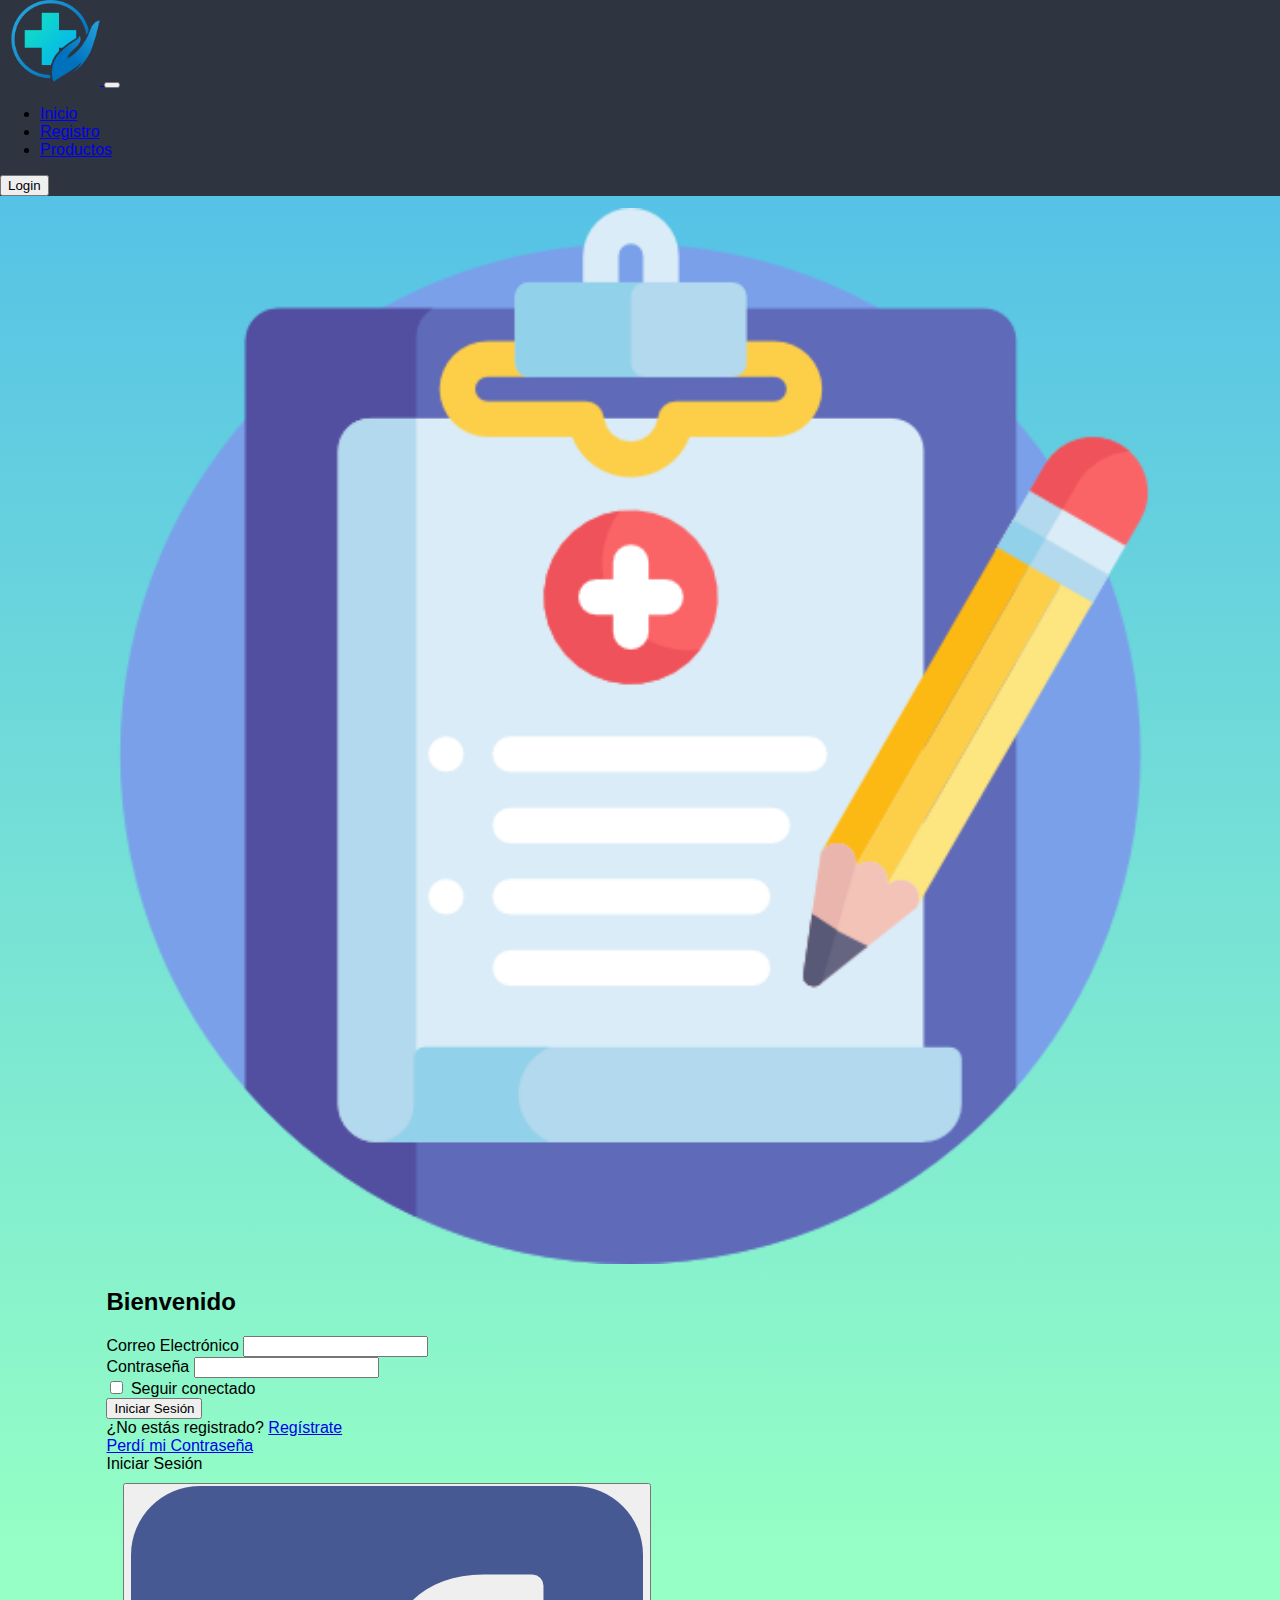
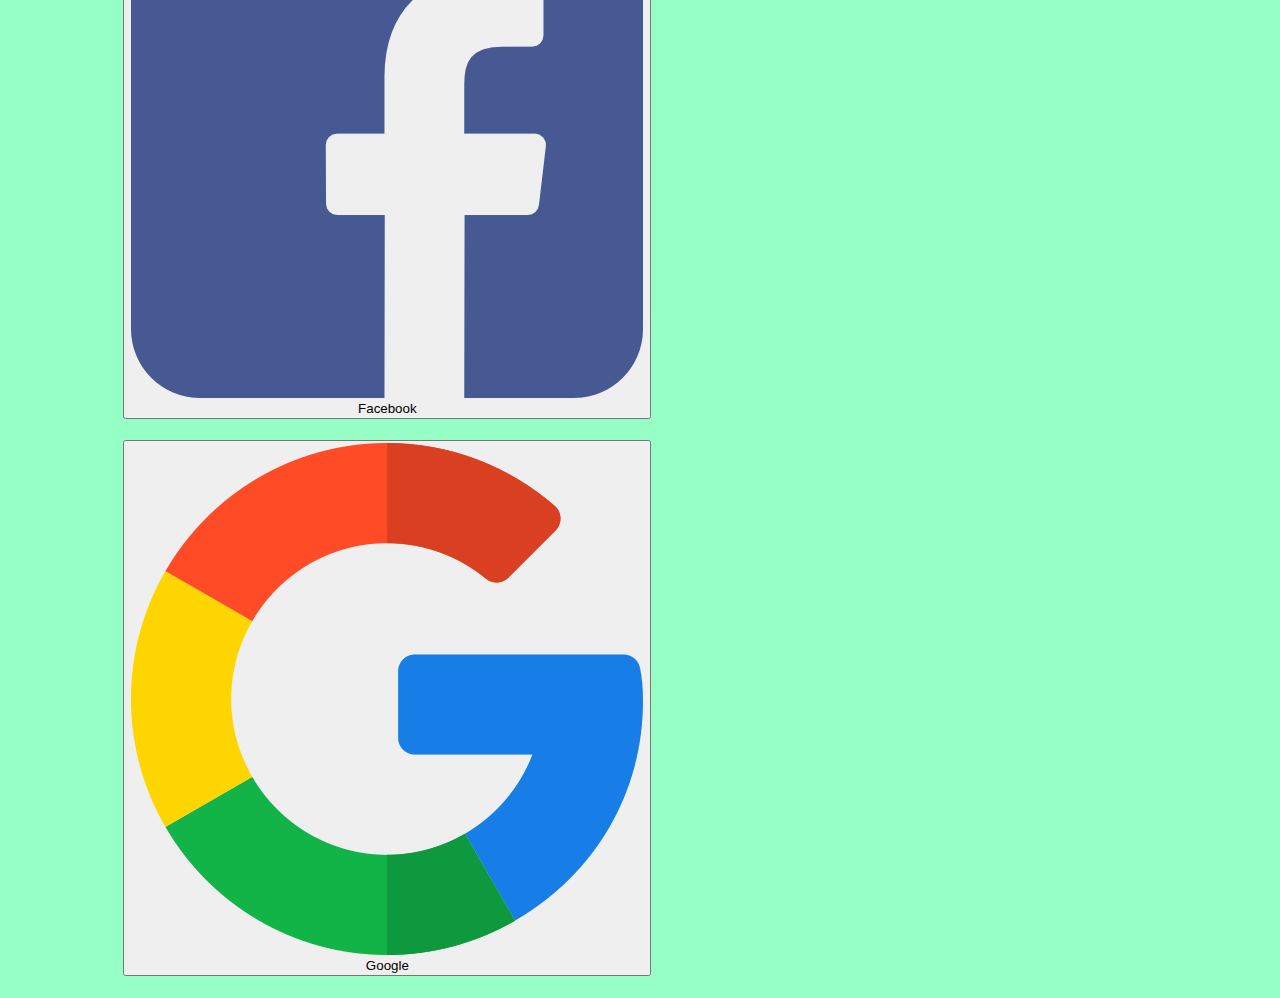
<file: login.html>
<!DOCTYPE html>
<html lang="en">
<head>
    <meta charset="UTF-8">
    <meta http-equiv="X-UA-Compatible" content="IE=edge">
    <meta name="viewport" content="width=device-width, initial-scale=1.0">
    
    <!-- Link CSS -->
    <link rel="stylesheet" href="css/style.css">
    <!-- Link Bootstrap -->
    <link href="https://cdn.jsdelivr.net/npm/bootstrap@5.1.1/dist/css/bootstrap.min.css" rel="stylesheet" integrity="sha384-F3w7mX95PdgyTmZZMECAngseQB83DfGTowi0iMjiWaeVhAn4FJkqJByhZMI3AhiU" crossorigin="anonymous">
    <!-- Link Fuentes -->
    <link rel="preconnect" href="https://fonts.googleapis.com">
    <link rel="preconnect" href="https://fonts.gstatic.com" crossorigin>
    <link href="https://fonts.googleapis.com/css2?family=Poppins:ital,wght@0,400;0,600;0,700;1,300;1,400&display=swap" rel="stylesheet">

    <title>Inicio de Sesion</title>
</head>

<body>

            <!-- Menu -->
            <nav class="navbar navbar-expand-lg py-2 sticky-top navbar-dark navbar-color">
                <div class="container">
                  <a class="navbar-brand" href="#">
                    <img class="logo" src="img/logo.png" alt="">
                  </a>
                  <button class="navbar-toggler" type="button" data-bs-toggle="collapse" data-bs-target="#navbarNav" aria-controls="navbarNav" aria-expanded="false" aria-label="Toggle navigation">
                    <span class="navbar-toggler-icon"></span>
                  </button>
                  <div class="collapse navbar-collapse" id="navbarNav">
                    <ul class="navbar-nav ms-auto">
                      <li class="nav-item">
                        <a class="nav-link active" aria-current="page" href="index.html">Inicio</a>
                      </li>
                      <li class="nav-item">
                        <a class="nav-link" href="usuarios.html">Registro</a>
                      </li>
                      <li class="nav-item">
                        <a class="nav-link" href="productos.html">Productos</a>
                      </li>
                    </ul>
                    <a href="login.html"><input type="button" value="Login"></a>
                  </div>
                </div>
              </nav>
            <!-- FIN DEL MENU -->

    <div class="container w-75 bg-principal mt-5 rounded mb-5 shadow color" >
        <div class="row align-items-stretch"> <!--Contenedor principal con una sola fila pero dos columnas-->
            <div class="col bg  d-none d-lg-block col-md-5 col-lg-5 col-xl-6 rounded"> <!--La primera columna sera simplemente una imagen-->
            </div>
            <div class="col p-5 rounded-end"> <!--La segunda columna seran los formularios y el logo-->
                <div class="text-end text-center">
                    <img src="img/logofarmacia.png" width="100" alt=""> <!--Logo-->
                </div>
                <h2 class="fw-bold text-center py-5">Bienvenido</h2>
                <!--Formularios-->
                <form action="#">
                    <div class="mb-4"> <!--Correo-->
                        <label for="correo" class="form-label">Correo Electrónico</label>
                        <input type="correo" class="form-control" name="correo">
                    </div>
                    <div class="mb-4"> <!--Contraseña-->
                        <label for="contrasena" class="form-label">Contraseña</label>
                        <input type="contrasena" class="form-control" name="contrasena">
                    </div>
                    <div class="mb-4 form-check"> <!--Mantenerse conectado-->
                        <input type="checkbox" name="conectado" class="form-check-input">
                        <label for="conectado" class="form-check-label">Seguir conectado</label>
                    </div>
                    <div class="d-grid"> <!--Buton para iniciar-->
                        <button type="submit" class="btn btn-primary">Iniciar Sesión</button>
                    </div>
                    <div class="my-3">
                        <span>¿No estás registrado? <a href="#">Regístrate</a></span> <br>
                        <span><a href="#">Perdí mi Contraseña</a></span>
                    </div>
                </form>
                <!--Redes Sociales-->
                <div class="container w-100 my-5">
                    <div class="row text-center">
                        <div class="col-12">Iniciar Sesión</div>
                    </div>
                    <div class="row">
                        <div class="col"> <!--Boton Facebook-->
                            <button class="btn btn-outline-primary w-100 my-1" >
                                <div class="row align-items-center">
                                    <div class="col-2 d-none d-md-block">
                                        <img src="img/facebook.png" width="32" alt="">
                                    </div>
                                    <div class="col-12 col-md-10 text-center">Facebook</div>
                                </div>
                            </button>
                        </div>

                        <div class="col"> <!--Boton Google-->
                            <button class="btn btn-outline-danger w-100 my-1" >
                                <div class="row align-items-center">
                                    <div class="col-2 d-none d-md-block">
                                        <img src="img/google.png" width="32" alt="">
                                    </div>
                                    <div class="col-12 col-md-10 text-center">Google</div>
                                </div>
                            </button>
                        </div>
                    </div>
                </div>
            </div>
        </div>
    </div>


    <!-- Js bootstrap -->
    <script src="https://cdn.jsdelivr.net/npm/bootstrap@5.1.1/dist/js/bootstrap.bundle.min.js" integrity="sha384-/bQdsTh/da6pkI1MST/rWKFNjaCP5gBSY4sEBT38Q/9RBh9AH40zEOg7Hlq2THRZ" crossorigin="anonymous"></script>
    
</body>
</html>
</file>
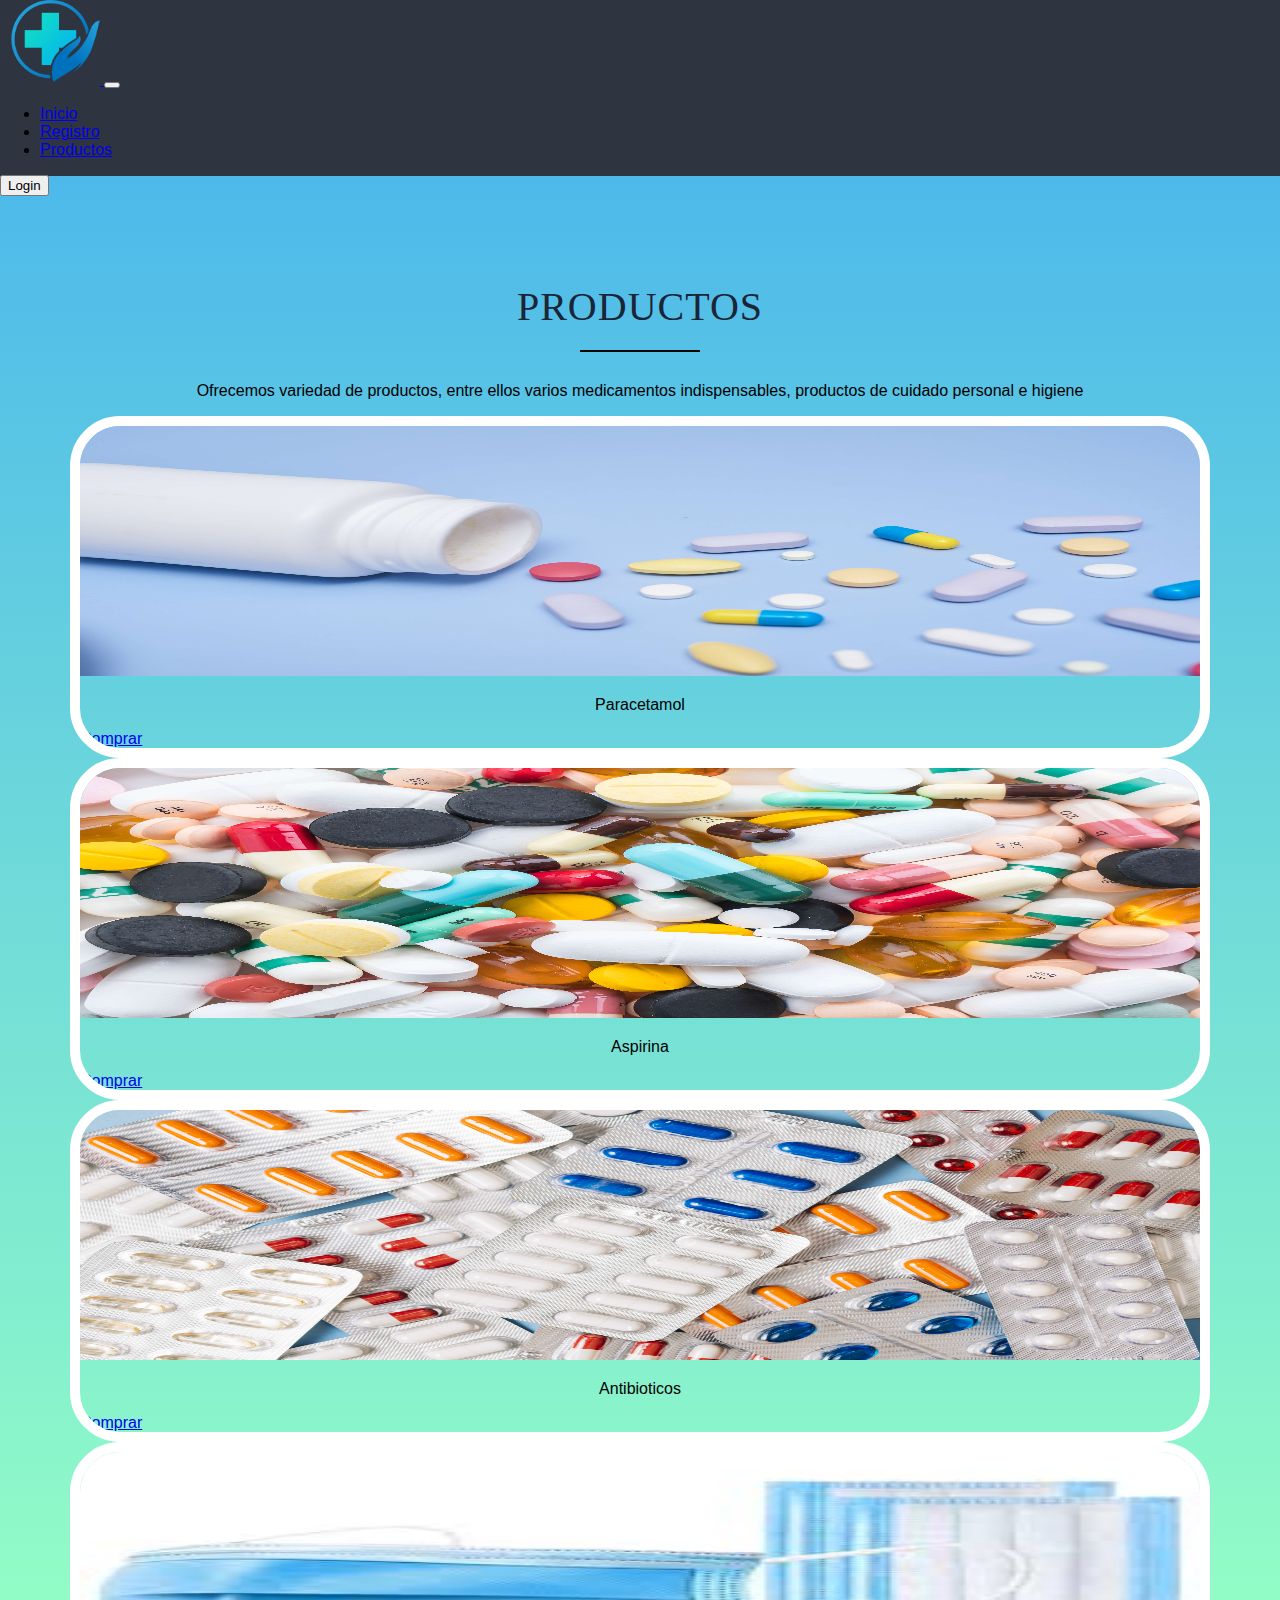
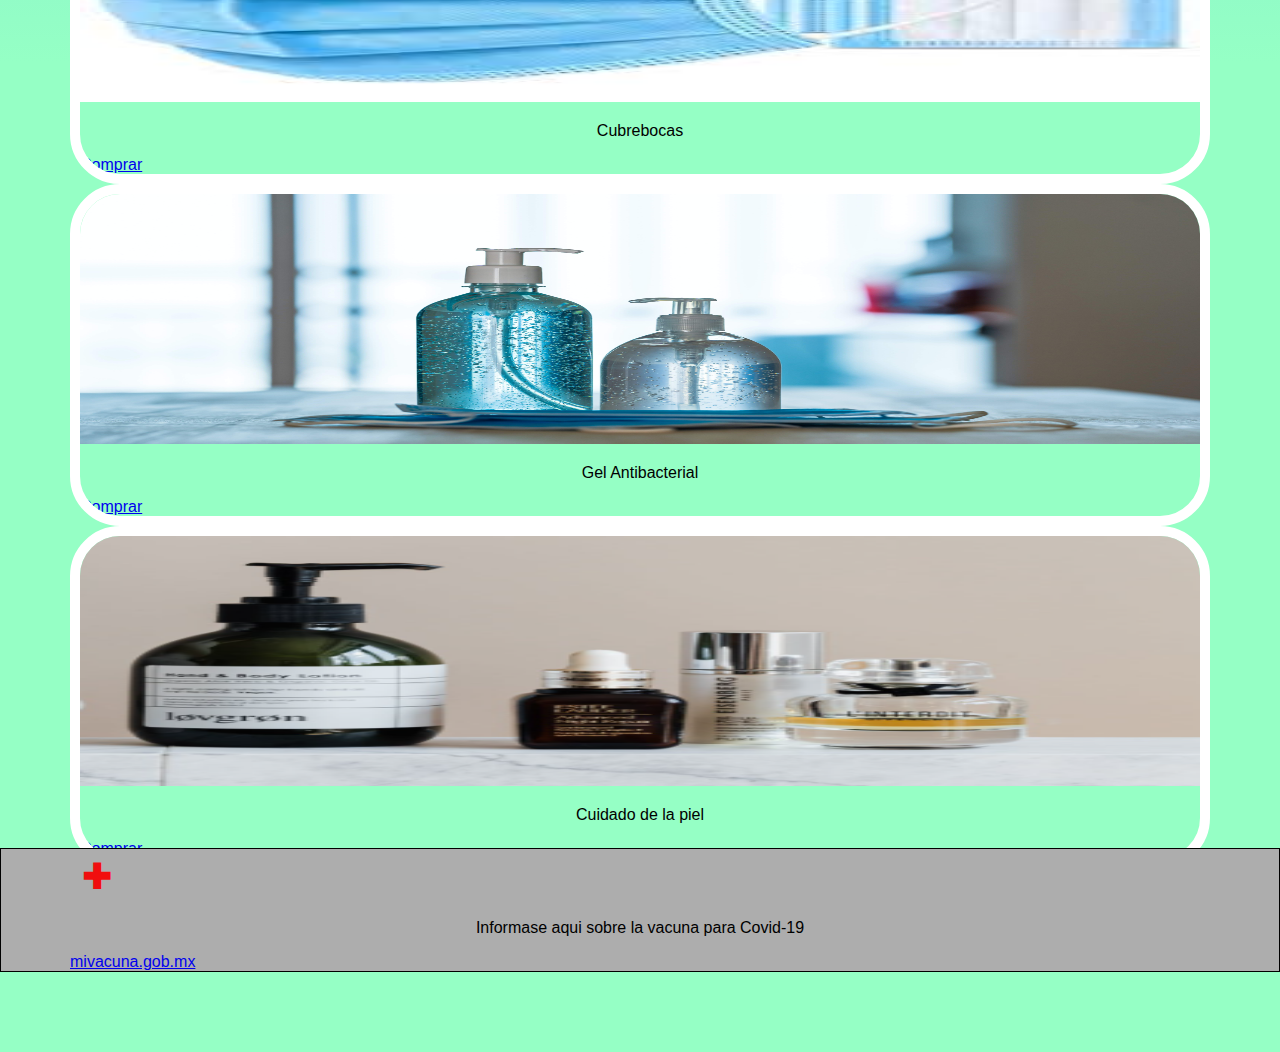
<file: productos.html>
<!DOCTYPE html>
<html lang="en">
<head>
    <meta charset="UTF-8">
    <meta http-equiv="X-UA-Compatible" content="IE=edge">
    <meta name="viewport" content="width=device-width, initial-scale=1.0">
    <title>Farmacia</title>
    <!-- Link CSS -->
    <link rel="stylesheet" href="css/style.css">
    <!-- Link Bootstrap -->
    <link href="https://cdn.jsdelivr.net/npm/bootstrap@5.1.1/dist/css/bootstrap.min.css" rel="stylesheet" integrity="sha384-F3w7mX95PdgyTmZZMECAngseQB83DfGTowi0iMjiWaeVhAn4FJkqJByhZMI3AhiU" crossorigin="anonymous">
    <!-- Link Fuentes -->
    <link rel="preconnect" href="https://fonts.googleapis.com">
    <link rel="preconnect" href="https://fonts.gstatic.com" crossorigin>
    <link href="https://fonts.googleapis.com/css2?family=Montserrat:wght@300&display=swap" rel="stylesheet">
    <!--Boxicons-->
    <link href='https://unpkg.com/boxicons@2.0.9/css/boxicons.min.css' rel='stylesheet'>

</head>
<body>
     <!--MENU-->
<nav class="navbar navbar-expand-lg py-1 sticky-top navbar-dark navbar-color">
    <div class="container">

      <a class="navbar-brand " href="#">
          <img class="logo" src="img/logo.png" alt="" >
      </a>

      <button class="navbar-toggler" type="button" data-bs-toggle="collapse" data-bs-target="#navbarNav" aria-controls="navbarNav" aria-expanded="false" aria-label="Toggle navigation">
        <span class="navbar-toggler-icon"></span>
      </button>

      <div class="collapse navbar-collapse" id="navbarNav">
        <ul class="navbar-nav ms-auto">
          <li class="nav-item">
            <a class="nav-link active" aria-current="page" href="index.html">Inicio</a>
          </li>
          <li class="nav-item">
            <a class="nav-link" href="usuarios.html">Registro</a>
          </li>
          <li class="nav-item">
            <a class="nav-link" href="productos.html">Productos</a>
          </li>
        </ul>
        <a href="login.html"><input type="button" value="Login"></a>
      </div>
    </div>
  </nav>
  <!--FIN MENU-->

  <!--Productos-->
  <section  id="producto" class="producto-color">
        
    <div class="container-md p-5">
        <div class="row mb-5">
          <div class="col-md-8 mx-auto text-center ">
            <h1> <font face = "Algerian"> PRODUCTOS </font> </h1>
            <p>Ofrecemos variedad de productos, entre ellos varios medicamentos indispensables, productos de cuidado personal e higiene</p>
          </div>
        </div>
    

        <div class="row">
            <div class="col-sm">
                <div class="card w-100 card-border mb-5">
                    <img src="img/pro_1.jpg" alt="..." height="250" width="40">
                    <div class="card-body">
                    <p class="card-text"> Paracetamol</p>
                    <a href="#" class="btn btn-sm btn-outline-success">Comprar</a>
                    </div>
               </div>
            </div>
            <div class="col-sm">
                <div class="card w-100 card-border mb-5">
                    <img src="img/pro_2.jpg"  alt="..." height="250" width="40">
                    <div class="card-body">
                    <p class="card-text">Aspirina</p>
                    <a href="#" class="btn btn-sm btn-outline-success">Comprar</a>
                    </div>
                </div>
            </div>
            <div class="col-sm">
                <div class="card w-100 card-border mb-5">
                    <img src="img/pro_3.jpg"  alt="..." height="250" width="40">
                    <div class="card-body">
                    <p class="card-text">Antibioticos</p>
                    <a href="#" class="btn btn-sm btn-outline-success">Comprar</a>
                    </div>
                </div>
            </div>
        </div>

        <div class="row">
            <div class="col-sm">
                <div class="card w-100 card-border mb-5">
                    <img src="img/mask2.jpg" alt="..." height="250" width="40">
                    <div class="card-body">
                    <p class="card-text">Cubrebocas</p>
                    <a href="#" class="btn btn-sm btn-outline-success">Comprar</a>
                    </div>
                </div>
            </div>
            <div class="col-sm">
                <div class="card w-100 card-border mb-5">
                    <img src="img/gel.jpg"  alt="..." height="250" width="40">
                    <div class="card-body">
                    <p class="card-text">Gel Antibacterial</p>
                    <a href="#" class="btn btn-sm btn-outline-success">Comprar</a>
                    </div>
                </div>
            </div>
            <div class="col-sm">
                <div class="card w-100 card-border mb-5">
                    <img src="img/producto_belleza.png"  alt="..." height="250" width="40">
                    <div class="card-body">
                    <p class="card-text">Cuidado de la piel</p>
                    <a href="#" class="btn btn-sm btn-outline-success">Comprar</a>
                    </div>
                </div>
            </div>
        </div>
  
    </div>  <!-- div container -->

    <div id="anuncio" class="container-md p-5 bg-trans ">
                    
      <div class="row align-items-center">
          <div class="col-sm col-sm p-3"></div>
          <div class="iconbox bg-white col-sm col-sm p-3"> 
              <i class='bx bx-plus-medical'></i>                  
          </div> 
          <div class="col-sm col-sm p-3"></div>
      </div>

      <div class="row align-items-center">
          <p class="text-danger text-center h3  ">Informase aqui sobre la vacuna para Covid-19</p>
          <div class="text-light text-center text-danger"><a href="#">mivacuna.gob.mx</a></div>
      </div>

  </div>

   
</div>


</section>




    <!-- Js bootstrap -->
    <script src="https://cdn.jsdelivr.net/npm/bootstrap@5.1.1/dist/js/bootstrap.bundle.min.js" integrity="sha384-/bQdsTh/da6pkI1MST/rWKFNjaCP5gBSY4sEBT38Q/9RBh9AH40zEOg7Hlq2THRZ" crossorigin="anonymous"></script>

</body>
</html>
</file>
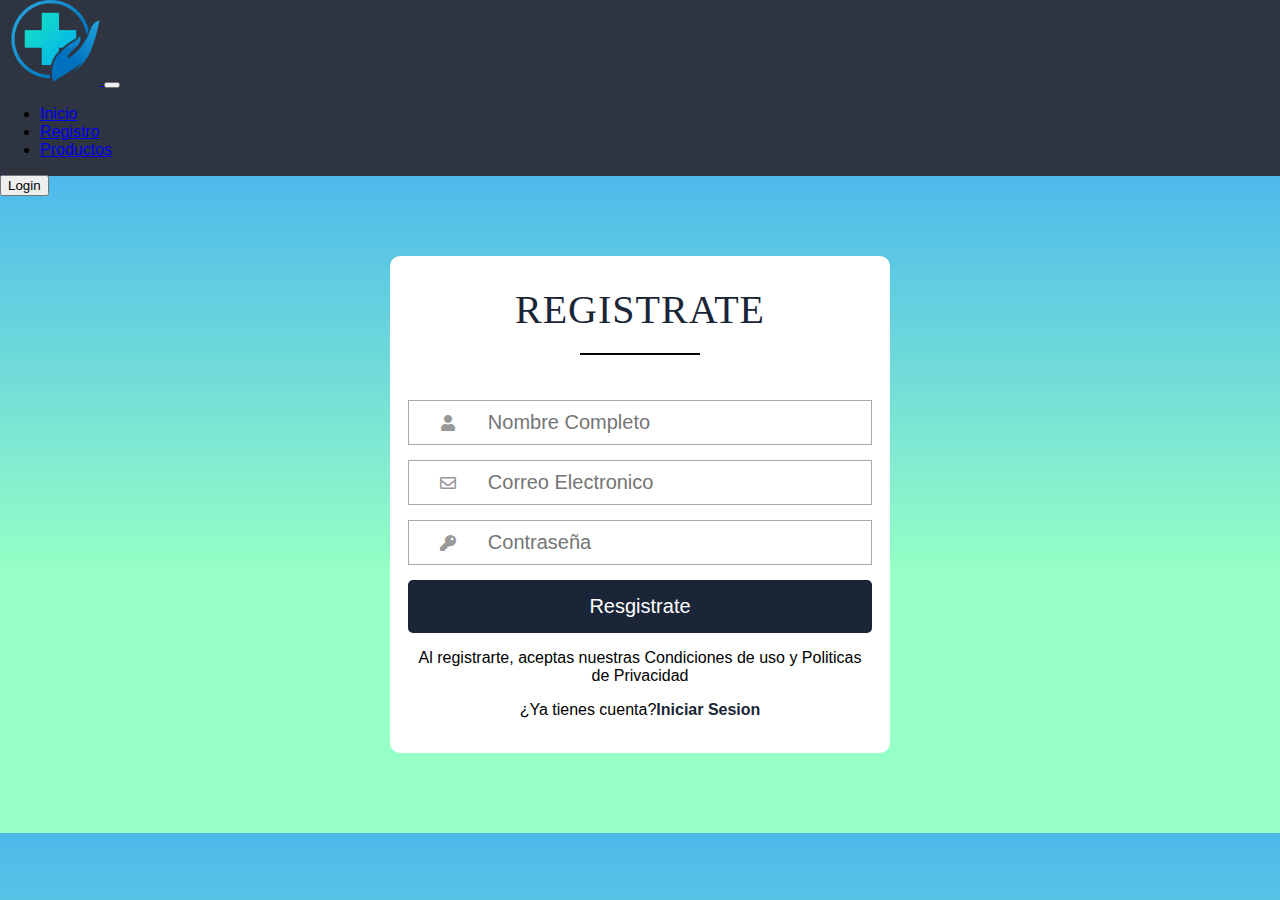
<file: usuarios.html>
<!DOCTYPE html>
<html lang="es">
    <head>
        <meta charset="UTF-8">
        <title></title>
        <meta name="viewport" content="width=device-width, user-scalable=yes, initial-scale=1.0, maximum-scale=3.0, minimum-scale=1.0">
        <link rel="stylesheet"
        href="https://use.fontawesome.com/releases/v5.6.3/css/all.css">
        <!-- Link CSS -->
        <link rel="stylesheet" href="css/style.css">
        <!-- Link Bootstrap -->
        <link href="https://cdn.jsdelivr.net/npm/bootstrap@5.1.1/dist/css/bootstrap.min.css" rel="stylesheet" integrity="sha384-F3w7mX95PdgyTmZZMECAngseQB83DfGTowi0iMjiWaeVhAn4FJkqJByhZMI3AhiU" crossorigin="anonymous">

    </head>
    <body>

        <!-- Menu -->
    <nav class="navbar navbar-expand-lg py-2 sticky-top navbar-dark navbar-color">
        <div class="container">
          <a class="navbar-brand" href="#">
            <img class="logo" src="img/logo.png" alt="">
          </a>
          <button class="navbar-toggler" type="button" data-bs-toggle="collapse" data-bs-target="#navbarNav" aria-controls="navbarNav" aria-expanded="false" aria-label="Toggle navigation">
            <span class="navbar-toggler-icon"></span>
          </button>
          <div class="collapse navbar-collapse" id="navbarNav">
            <ul class="navbar-nav ms-auto">
              <li class="nav-item">
                <a class="nav-link active" aria-current="page" href="index.html">Inicio</a>
              </li>
              <li class="nav-item">
                <a class="nav-link" href="usuarios.html">Registro</a>
              </li>
              <li class="nav-item">
                <a class="nav-link" href="productos.html">Productos</a>
              </li>
            </ul>
            <a href="login.html"><input type="button" value="Login"></a>
          </div>
        </div>
      </nav>
    <!-- FIN DEL MENU -->

    <section class="producto-color">
        <form class="formulario">

          <h1><font face = "Algerian"> REGISTRATE </font></h1>
            <div class="contenedor">
                <div class="input-contenedor">
                    <i class="fas fa-user icon"></i>
                    <input type="text" placeholder="Nombre Completo">

                </div>
                <div class="input-contenedor">
                    <i class="far fa-envelope icon"></i>
                    <input type="text" placeholder="Correo Electronico">

                </div>
                <div class="input-contenedor">
                    <i class="fas fa-key icon"></i>
                    <input type="password" placeholder="Contraseña">

                </div>
                <input type="submit" value="Resgistrate" class="button">
                <p>Al registrarte, aceptas nuestras Condiciones de uso y Politicas de Privacidad</p>
                <p>¿Ya tienes cuenta?<a class="link" href="login.html">Iniciar Sesion</a></p>
            </div>
        </form>
    </section>
    </body>
</html>
</file>
<file: css/style.css>
@import url('https://fonts.googleapis.com/css2?family=Montserrat:wght@300&display=swap');

*{
    box-sizing: border-box;
}

body{
    font-family: 'Poppins', sans-serif;
    font-family: Arial, Helvetica, sans-serif;
    margin: 0;
    /*background: url(../img/img1.jpg);*/
    background-size: cover;
    background-attachment: fixed;
    background: linear-gradient(0deg, rgb(149, 255, 197)40%,rgb(77, 185, 235));
}

/* LOGIN */

.bg{
    background-image: url(../img/col1.png);
    background-position: center center;
    background-size: cover;
}
.bg-principal{
    background: #ECEFF4;
}

.color{
    background-color:wheat;
}

/* INDEX */
.navbar .logo{
    width: 100px;
}

h1{
    font-size: 180%;
    word-spacing: 2px;
    text-align: center;
    margin-bottom: 30px;
    letter-spacing: 1px;
    color: #222fe6;
    
}

section{
    padding-top: 80px;
    padding-bottom: 80px;
    background-color: rgb(178, 187, 187);
}

.cont{
    background-color: rgb(168, 166, 159);
}

.meals-showcase{
    display: block;
    float: left;
    width: 25%;
}

.col {
	display: block;
	float:left;
	margin: 1% 0 1% 1.6%;
}

.span-1-of-4 {
	width: 23.8%; 
}

.icon-big{
    font-size: 350%;
    display: block;
    color: #222fe6;
    margin-bottom: 10px;
}
.icon-small{
    display: inline-block;
    width: 30px;
    text-align: center;
}

h4{
    font-size: 110%;
    margin-bottom: 15px;
}

.box p{
    font-size: 90%;
    line-height: 145%;
}

h1:after{  /*--la pequeña linea naranja---*/
    display: block;
    height: 2px;
    background-color: #050505;
    content: " ";
    width: 120px;
    margin: 0 auto;
    margin-top: 20px;
}

.row{
    max-width: 1140px;
    margin: 0 auto;
}

h1,h4,h5{
    font-weight: 300;
    text-transform: uppercase;
}

header{
    font-size: 20px;
    color: #fff;
    background-size: cover;
    background-position: center;
    height: 100vh;
}

.contenedor img{
    width: 80%;
    height: 65%;
    transform: scale(1.15);
    transition: transform 0.5s, opacity 0.5s;
    opacity: 0.5;
    margin-top: 10%;
    margin-left: 5%;
    margin-bottom: 10%;
    margin-right: 5%;
}

.contenedor img:hover{
    transform: scale(1.03);
    opacity: 1;
    border: 4px solid;
    border-color:  #222fe6;;
}

.contenedor{
    position: relative;
    display: inline-block;
    text-align: center;
}

.centrado{
    position: absolute;
    top: 50%;
    left: 46%;
    transform: translate(-50%, -50%);
    color:black;
    font-family: 'algerian';
}

table{
    border-collapse: collapse;
    
}

/* PRODUCTOS */

img{
    width: 100%;
}

.navbar-color {
    background:#2E3440;
}

.producto-color {
    background: rgb(255,255,255);
    background: linear-gradient(0deg, rgb(149, 255, 197)40%,rgb(77, 185, 235));
    background-repeat: repeat-x;
    background-size: 75%;
    margin-top: -20px;
}

.card-border{
    border: solid 10px white;
    border-radius: 50px;
    overflow: hidden;
    transition: all ease-out 0.2s;
}

.card-border:hover{
    transform: scale(1.05);
}
.iconbox{
    width: 54px;
    height: 54px;
    display: flex;
    align-items: center;
    justify-content: center;
    background-color: var(white);
    color: rgb(241, 14, 14);
    font-size:32px;
    border-radius: 100px;
    flex: none;
}


#anuncio{
    background: rgb(173, 173, 173);
    background-repeat: repeat-x;
    background-size: 75%;
    margin-top: -20px;
    position: relative;
    align-items: center;
    justify-content: center;
}

.bg-trans{
    border: solid 1px #000000;
}

/* USUARIOS */

.contenedor{
    width: 100%;
    padding: 15px;
}
.formulario{
    background: #fff;
    margin-top: 150px;
    padding: 3px;
}

h1{
    text-align: center;
    color: #1a2537;
    font-size: 40px;
}

input[type="text"],
input[type="password"]{
    font-size: 20px;
    width: 82%;
    padding: 10px;
    border: none;
}
.input-contenedor{
    margin-bottom: 15px;
    border: 1px solid #aaa;
}

.icon{
    min-width: 50px;
    text-align: center;
    color: #999;
}

.button{
    border: none;
    width: 100%;
    color: white;
    font-size: 20px;
    background: #1a2537;
    padding: 15px 20px;
    border-radius: 5px;
    cursor: pointer;
}

.button:hover{
    background: cadetblue;
}

p{
    text-align: center;
}

.link{
    text-decoration: none;
    color: #1a2537;
    font-weight: 600;
}

.link:hover{
    color:cadetblue;
}

@media(min-width:768px)
{
    .formulario{
        margin: auto;
        width: 500px;
        margin-top: 150;
        border-radius: 2%;
    }
}
</file>
